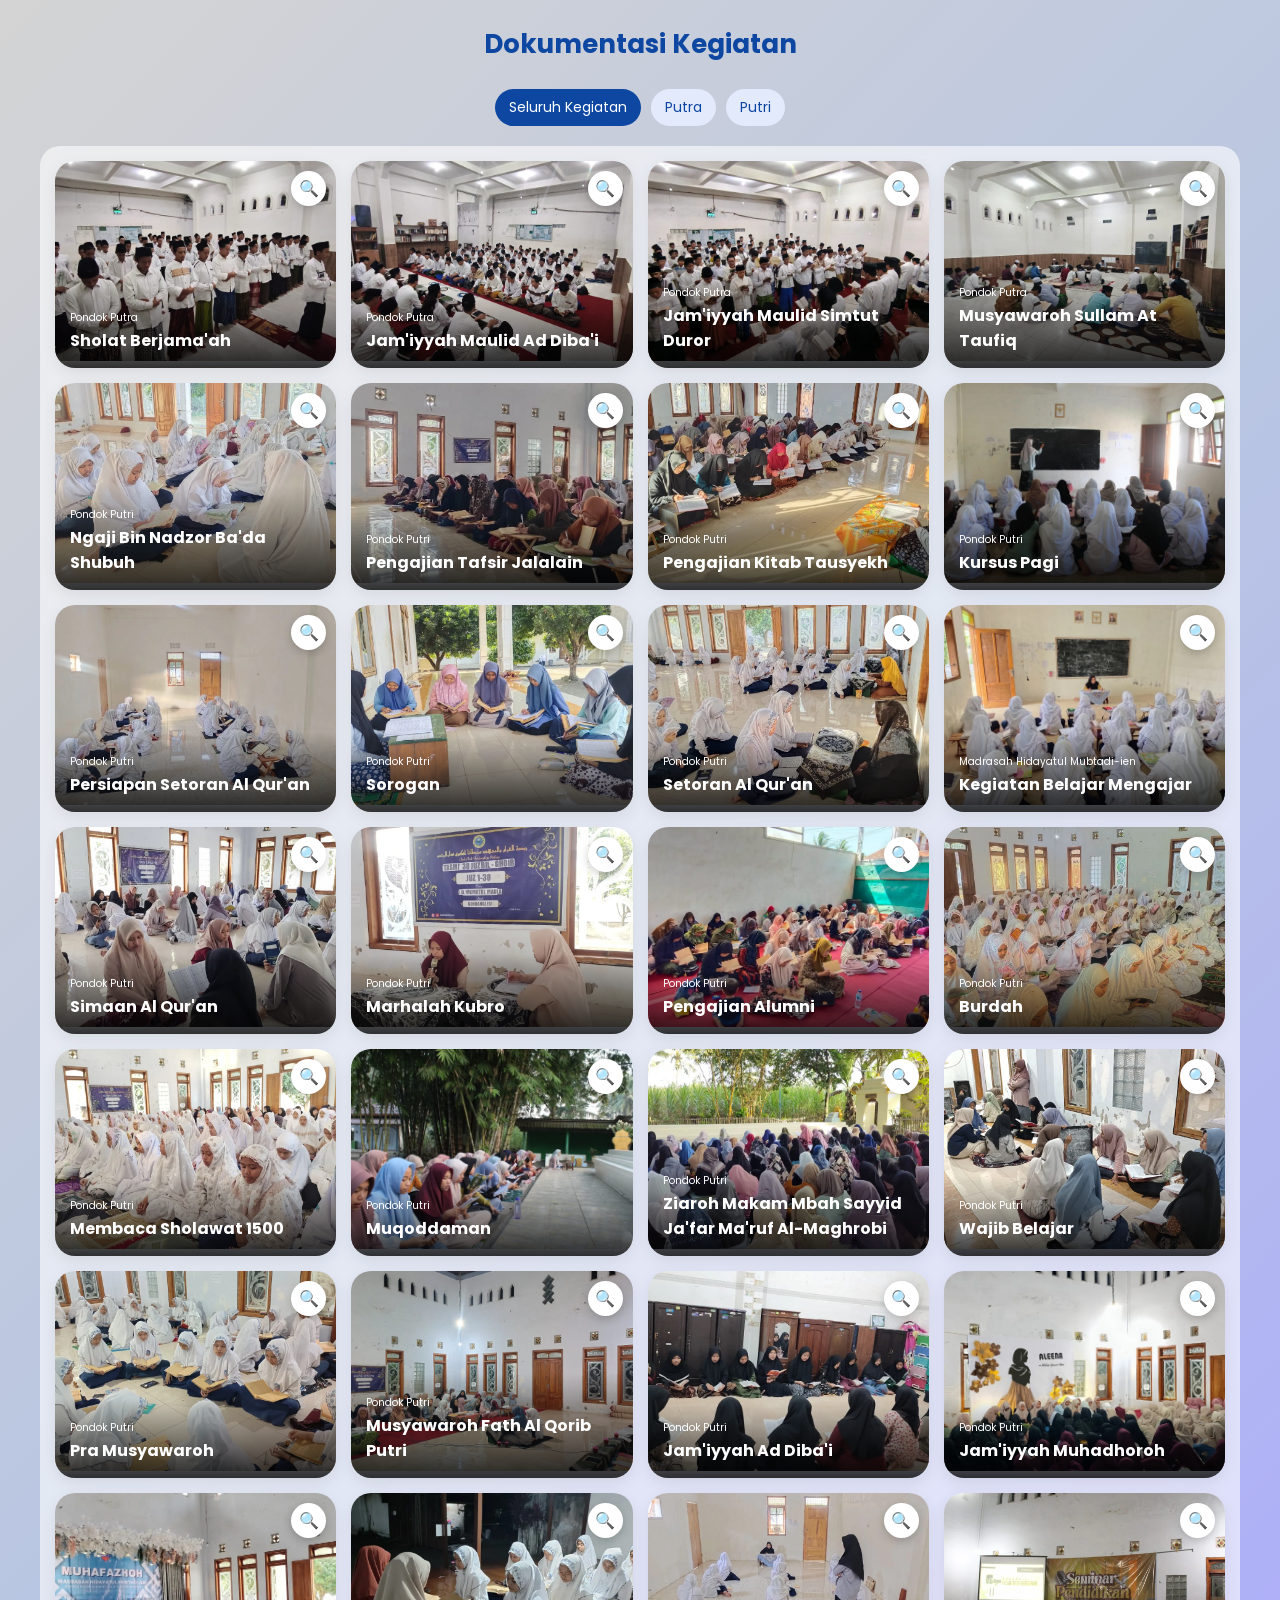
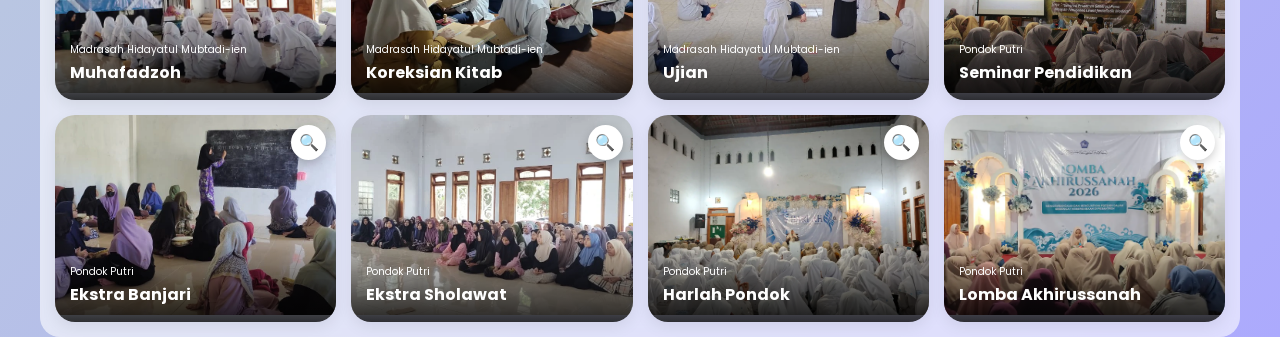
<file: dokpa.html>
<!DOCTYPE html>

<html lang="id">
<head>
<meta charset="UTF-8">
<meta name="viewport" content="width=device-width, initial-scale=1.0">
<title>Dokumentasi Kegiatan</title>

<link href="https://fonts.googleapis.com/css2?family=Poppins:wght@300;400;600&display=swap" rel="stylesheet">

<style>
* {
  margin: 0;
  padding: 0;
  box-sizing: border-box;
  font-family: 'Poppins', sans-serif;
}

body {
  overflow-x: hidden;
  background: linear-gradient(135deg, #d4d4d4, #b9c6e2, #acaafd);
}

.grid {
  background: rgba(255,255,255,0.6);
  backdrop-filter: blur(8px);
  border-radius: 20px;
}.card {
  box-shadow: 0 5px 15px rgba(0,0,0,0.08);
}

/* HEADER */
.header {
  text-align: center;
  padding: 25px 15px;
}

.header h1 {
  font-size: 26px;
  color: #0d47a1;
}

/* TABS */
.tabs {
  display: flex;
  justify-content: center;
  gap: 10px;
  flex-wrap: wrap;
  padding: 0 10px;
  margin-bottom: 20px;
}

.tabs button {
  padding: 8px 14px;
  border: none;
  border-radius: 20px;
  background: #e3eafc;
  color: #0d47a1;
  cursor: pointer;
  font-size: 14px;
}

.tabs button.active {
  background: #0d47a1;
  color: #fff;
}

/* GRID RESPONSIVE */
.grid {
  display: grid;
  grid-template-columns: repeat(auto-fit, minmax(250px, 1fr));
  gap: 15px;
  padding: 15px;
  max-width: 1200px;
  margin: auto;
}

/* CARD */
.card {
  position: relative;
  border-radius:20px;
  overflow: hidden;
  text-decoration: none;
}

/* IMAGE */
.card img {
  width: 100%;
  height: 200px;
  object-fit: cover;
  transition: 0.3s;
}

/* OVERLAY */
.overlay {
  position: absolute;
  bottom: 0;
  width: 100%;
  padding: 15px;
  background: linear-gradient(to top, rgba(0,0,0,0.8), transparent);
  color: #fff;
}

.overlay span {
  font-size: 10px;
}

.overlay h3 {
  font-size: 16px;
}

/* ICON */
.icon-btn {
  position: absolute;
  top: 10px;
  right: 10px;
  background: #ffffff;
  color: #0d47a1;
  border-radius: 50%;
  width: 35px;
  height: 35px;
  display: flex;
  align-items: center;
  justify-content: center;
  font-size: 16px;
  box-shadow: 0 3px 10px rgba(0,0,0,0.2);
  cursor: pointer;
  transition: 0.3s;
}

.icon-btn:hover {
  background: #0d47a1;
  color: #fff;
  transform: scale(1.1);
}

/* HOVER */
.card:hover img {
  transform: scale(1.05);
}

/* MODAL */
.image-modal {
  display: none;
  position: fixed;
  top: 0;
  left: 0;
  width: 100%;
  height: 100%;
  background: rgba(0,0,0,0.9);
  justify-content: center;
  align-items: center;
  animation: fadeIn 0.3s;
}

.image-modal img {
  max-width: 90%;
  max-height: 80vh;
  border-radius: 10px;
  transform: scale(0.7);
  animation: zoomIn 0.3s forwards;
}

@keyframes zoomIn {
  to {
    transform: scale(1);
  }
}

@keyframes fadeIn {
  from { opacity: 0; }
  to { opacity: 1; }
}

.close-btn {
  position: absolute;
  top: 20px;
  right: 25px;
  font-size: 25px;
  color: #fff;
  cursor: pointer;
}

/* RESPONSIVE */
@media (max-width: 768px) {
  .card img {
    height: 150px;
  }
}

@media (max-width: 480px) {
  .header h1 {
    font-size: 20px;
  }

  .card img {
    height: 130px;
  }

  .overlay h3 {
    font-size: 14px;
  }
}
</style>

</head>

<body>

<div class="header">
  <h1>Dokumentasi Kegiatan</h1>
</div>

<div class="tabs">
  <button class="active" onclick="filterData(event,'all')">Seluruh Kegiatan</button>
  <button onclick="filterData(event,'putra')">Putra</button>
  <button onclick="filterData(event,'putri')">Putri</button>
</div>
<!--Putra-->
<div class="grid">

  <a href="#" class="card putra">
    <img src="assets/Dokoumentasi/Putra/jama'ah.webp">
    <div class="overlay">
      <span>Pondok Putra</span>
      <h3>Sholat Berjama'ah</h3>
    </div>
    <div class="icon-btn zoom-btn" data-img="assets/Dokoumentasi/Putra/jama'ah.webp">🔍</div>
  </a>

  <a href="#" class="card putra">
    <img src="assets/Dokoumentasi/Putra/diba'.webp">
    <div class="overlay">
      <span>Pondok Putra</span>
      <h3>Jam'iyyah Maulid Ad Diba'i</h3>
    </div>
    <div class="icon-btn zoom-btn" data-img="assets/Dokoumentasi/Putra/diba'.webp">🔍</div>
  </a>

  <a href="#" class="card putra">
    <img src="assets/Dokoumentasi/Putra/simtut_duror.webp">
    <div class="overlay">
      <span>Pondok Putra</span>
      <h3>Jam'iyyah Maulid Simtut Duror</h3>
    </div>
    <div class="icon-btn zoom-btn" data-img="assets/Dokoumentasi/Putra/simtut_duror.webp">🔍</div>
  </a>

  <a href="#" class="card putra">
    <img src="assets/Dokoumentasi/Putra/muslamfiq.webp">
    <div class="overlay">
      <span>Pondok Putra</span>
      <h3>Musyawaroh Sullam At Taufiq</h3>
    </div>
    <div class="icon-btn zoom-btn" data-img="assets/Dokoumentasi/Putra/muslamfiq.webp">🔍</div>
  </a>
<!--Putri-->
  <a href="#" class="card putri">
    <img src="assets/Dokoumentasi/Putri/bin-nadzor-ba'da-shubuh.webp" loading="lazy">
    <div class="overlay">
      <span>Pondok Putri</span>
      <h3>Ngaji Bin Nadzor Ba'da Shubuh</h3>
    </div>
    <div class="icon-btn zoom-btn" data-img="assets/Dokoumentasi/Putri/bin-nadzor-ba'da-shubuh.webp">🔍</div>
  </a>

  <a href="#" class="card putri">
    <img src="assets/Dokoumentasi/Putri/tafsir.webp"loading="lazy">
    <div class="overlay">
      <span>Pondok Putri</span>
      <h3>Pengajian Tafsir Jalalain</h3>
    </div>
    <div class="icon-btn zoom-btn" data-img="assets/Dokoumentasi/Putri/tafsir.webp">🔍</div>
  </a>

  <a href="#" class="card putri">
    <img src="assets/Dokoumentasi/Putri/pengajian-tausyekh.webp"  loading="lazy">
    <div class="overlay">
      <span>Pondok Putri</span>
      <h3> Pengajian Kitab Tausyekh</h3>
    </div>
    <div class="icon-btn zoom-btn" data-img="assets/Dokoumentasi/Putri/pengajian-tausyekh.webp">🔍</div>
  </a>

  <a href="#" class="card putri">
    <img src="assets/Dokoumentasi/Putri/kursus_pagi.webp">
    <div class="overlay">
      <span>Pondok Putri</span>
      <h3>Kursus Pagi</h3>
    </div>
    <div class="icon-btn zoom-btn" data-img="assets/Dokoumentasi/Putri/kursus_pagi.webp">🔍</div>
  </a>

  <a href="#" class="card putri">
    <img src="assets/Dokoumentasi/Putri/persiapan-setoran.webp"loading="lazy">
    <div class="overlay">
      <span>Pondok Putri</span>
      <h3>Persiapan Setoran Al Qur'an</h3>
    </div>
    <div class="icon-btn zoom-btn" data-img="assets/Dokoumentasi/Putri/persiapan-setoran.webp">🔍</div>
  </a>

  <a href="#" class="card putri">
    <img src="assets/Dokoumentasi/Putri/sorogan.webp"loading="lazy">
    <div class="overlay">
      <span>Pondok Putri</span>
      <h3>Sorogan</h3>
    </div>
    <div class="icon-btn zoom-btn" data-img="assets/Dokoumentasi/Putri/sorogan.webp">🔍</div>
  </a>

  <a href="#" class="card putri">
    <img src="assets/Dokoumentasi/Putri/setoran.webp"loading="lazy">
    <div class="overlay">
      <span>Pondok Putri</span>
      <h3>Setoran Al Qur'an</h3>
    </div>
    <div class="icon-btn zoom-btn" data-img="assets/Dokoumentasi/Putri/setoran.webp">🔍</div>
  </a>

  <a href="#" class="card putri">
    <img src="assets/Dokoumentasi/Putri/kbm.webp"loading="lazy">
    <div class="overlay">
      <span>Madrasah Hidayatul Mubtadi-ien</span>
      <h3>Kegiatan Belajar Mengajar</h3>
    </div>
    <div class="icon-btn zoom-btn" data-img="assets/Dokoumentasi/Putri/kbm.webp">🔍</div>
  </a>

  <a href="#" class="card putri">
    <img src="assets/Dokoumentasi/Putri/simaan.webp"loading="lazy">
    <div class="overlay">
      <span>Pondok Putri</span>
      <h3>Simaan Al Qur'an</h3>
    </div>
    <div class="icon-btn zoom-btn" data-img="assets/Dokoumentasi/Putri/simaan.webp">🔍</div>
  </a>

  <a href="#" class="card putri">
    <img src="assets/Dokoumentasi/Putri/marhalah.webp"loading="lazy">
    <div class="overlay">
      <span>Pondok Putri</span>
      <h3>Marhalah Kubro</h3>
    </div>
    <div class="icon-btn zoom-btn" data-img="assets/Dokoumentasi/Putri/marhalah.webp">🔍</div>
  </a>

  <a href="#" class="card putri">
    <img src="assets/Dokoumentasi/Putri/ahad-pon.webp"loading="lazy">
    <div class="overlay">
      <span>Pondok Putri</span>
      <h3>Pengajian Alumni</h3>
    </div>
    <div class="icon-btn zoom-btn" data-img="assets/Dokoumentasi/Putri/ahad-pon.webp">🔍</div>
  </a>

  <a href="#" class="card putri">
    <img src="assets/Dokoumentasi/Putri/burdah.webp"loading="lazy">
    <div class="overlay">
      <span>Pondok Putri</span>
      <h3>Burdah</h3>
    </div>
    <div class="icon-btn zoom-btn" data-img="assets/Dokoumentasi/Putri/burdah.webp">🔍</div>
  </a>

  <a href="#" class="card putri">
    <img src="assets/Dokoumentasi/Putri/sholawat.webp"loading="lazy">
    <div class="overlay">
      <span>Pondok Putri</span>
      <h3>Membaca Sholawat 1500</h3>
    </div>
    <div class="icon-btn zoom-btn" data-img="assets/Dokoumentasi/Putri/sholawat.webp">🔍</div>
  </a>

  <a href="#" class="card putri">
    <img src="assets/Dokoumentasi/Putri/muqoddaman.webp"loading="lazy">
    <div class="overlay">
      <span>Pondok Putri</span>
      <h3>Muqoddaman</h3>
    </div>
    <div class="icon-btn zoom-btn" data-img="assets/Dokoumentasi/Putri/muqoddaman.webp">🔍</div>
  </a>

  <a href="#" class="card putri">
    <img src="assets/Dokoumentasi/Putri/ziaroh-mbah-sayyid.webp"loading="lazy">
    <div class="overlay">
      <span>Pondok Putri</span>
      <h3>Ziaroh Makam Mbah Sayyid Ja'far Ma'ruf Al-Maghrobi</h3>
    </div>
    <div class="icon-btn zoom-btn" data-img="assets/Dokoumentasi/Putri/ziaroh-mbah-sayyid.webp">🔍</div>
  </a>

  <a href="#" class="card putri">
    <img src="assets/Dokoumentasi/Putri/wb.webp"loading="lazy">
    <div class="overlay">
      <span>Pondok Putri</span>
      <h3>Wajib Belajar</h3>
    </div>
    <div class="icon-btn zoom-btn" data-img="assets/Dokoumentasi/Putri/wb.webp">🔍</div>
  </a>

  <a href="#" class="card putri">
    <img src="assets/Dokoumentasi/Putri/pra-musyawaroh.webp"loading="lazy">
    <div class="overlay">
      <span>Pondok Putri</span>
      <h3>Pra Musyawaroh</h3>
    </div>
    <div class="icon-btn zoom-btn" data-img="assets/Dokoumentasi/Putri/pra-musyawaroh.webp">🔍</div>
  </a>

  <a href="#" class="card putri">
    <img src="assets/Dokoumentasi/Putri/masyfaqi-1.webp"loading="lazy">
    <div class="overlay">
      <span>Pondok Putri</span>
      <h3>Musyawaroh Fath Al Qorib Putri</h3>
    </div>
    <div class="icon-btn zoom-btn" data-img="assets/Dokoumentasi/Putri/masyfaqi-1.webp">🔍</div>
  </a>

  <a href="#" class="card putri">
    <img src="assets/Dokoumentasi/Putri/jam'iyyah.webp"loading="lazy">
    <div class="overlay">
      <span>Pondok Putri</span>
      <h3>Jam'iyyah Ad Diba'i</h3>
    </div>
    <div class="icon-btn zoom-btn" data-img="assets/Dokoumentasi/Putri/jam'iyyah.webp">🔍</div>
  </a>

  <a href="#" class="card putri">
    <img src="assets/Dokoumentasi/Putri/muhadhoroh.webp"loading="lazy">
    <div class="overlay">
      <span>Pondok Putri</span>
      <h3>Jam'iyyah Muhadhoroh</h3>
    </div>
    <div class="icon-btn zoom-btn" data-img="assets/Dokoumentasi/Putri/muhadhoroh.webp">🔍</div>
  </a>

  <a href="#" class="card putri">
    <img src="assets/Dokoumentasi/Putri/muhafadzoh-1.webp">
    <div class="overlay">
      <span>Madrasah Hidayatul Mubtadi-ien</span>
      <h3>Muhafadzoh</h3>
    </div>
    <div class="icon-btn zoom-btn" data-img="assets/Dokoumentasi/Putri/muhafadzoh-1.webp">🔍</div>
  </a>

  <a href="#" class="card putri">
    <img src="assets/Dokoumentasi/Putri/paktab.webp"loading="lazy">
    <div class="overlay">
      <span>Madrasah Hidayatul Mubtadi-ien</span>
      <h3>Koreksian Kitab</h3>
    </div>
    <div class="icon-btn zoom-btn" data-img="assets/Dokoumentasi/Putri/paktab.webp">🔍</div>
  </a>

  <a href="#" class="card putri">
    <img src="assets/Dokoumentasi/Putri/ujian.webp"loading="lazy">
    <div class="overlay">
      <span>Madrasah Hidayatul Mubtadi-ien</span>
      <h3>Ujian</h3>
    </div>
    <div class="icon-btn zoom-btn" data-img="assets/Dokoumentasi/Putri/ujian.webp">🔍</div>
  </a>

  <a href="#" class="card putri">
    <img src="assets/Dokoumentasi/Putri/seminar_pendidikan.webp"loading="lazy">
    <div class="overlay">
      <span>Pondok Putri</span>
      <h3>Seminar Pendidikan</h3>
    </div>
    <div class="icon-btn zoom-btn" data-img="assets/Dokoumentasi/Putri/seminar_pendidikan.webp">🔍</div>
  </a>

  <a href="#" class="card putri">
    <img src="assets/Dokoumentasi/Putri/ekstra_banjari.webp"loading="lazy">
    <div class="overlay">
      <span>Pondok Putri</span>
      <h3>Ekstra Banjari</h3>
    </div>
    <div class="icon-btn zoom-btn" data-img="assets/Dokoumentasi/Putri/ekstra_banjari.webp">🔍</div>
  </a>

   <a href="#" class="card putri">
    <img src="assets/Dokoumentasi/Putri/ekstra_sholawat.webp"loading="lazy">
    <div class="overlay">
      <span>Pondok Putri</span>
      <h3>Ekstra Sholawat</h3>
    </div>
    <div class="icon-btn zoom-btn" data-img="assets/Dokoumentasi/Putri/ekstra_sholawat.webp">🔍</div>
  </a>

  <a href="#" class="card putri">
    <img src="assets/Dokoumentasi/Putri/harlah1.webp"loading="lazy">
    <div class="overlay">
      <span>Pondok Putri</span>
      <h3>Harlah Pondok</h3>
    </div>
    <div class="icon-btn zoom-btn" data-img="assets/Dokoumentasi/Putri/harlah1.webp">🔍</div>
  </a>

  <a href="#" class="card putri">
    <img src="assets/Dokoumentasi/Putri/lomba_akhirussanah.webp"loading="lazy">
    <div class="overlay">
      <span>Pondok Putri</span>
      <h3>Lomba Akhirussanah</h3>
    </div>
    <div class="icon-btn zoom-btn" data-img="assets/Dokoumentasi/Putri/lomba_akhirussanah.webp">🔍</div>
  </a>
</div>

<!-- MODAL -->

<div id="modal" class="image-modal">
  <span class="close-btn">&times;</span>
  <img id="modalImg">
</div>

<script>
function filterData(e, kategori) {
  const cards = document.querySelectorAll('.card');
  const buttons = document.querySelectorAll('.tabs button');

  buttons.forEach(btn => btn.classList.remove('active'));
  e.target.classList.add('active');

  cards.forEach(card => {
    card.style.display =
      kategori === 'all' || card.classList.contains(kategori)
        ? ''
        : 'none';
  });
}

const modal = document.getElementById("modal");
const modalImg = document.getElementById("modalImg");

document.querySelectorAll(".zoom-btn").forEach(btn => {
  btn.onclick = function(e){
    e.preventDefault();
    e.stopPropagation();
    modal.style.display = "flex";
    modalImg.src = this.dataset.img;
  };
});

document.querySelector(".close-btn").onclick = () => modal.style.display = "none";

modal.onclick = (e) => {
  if (e.target !== modalImg) modal.style.display = "none";
};
</script>

</body>
</html>
</file>
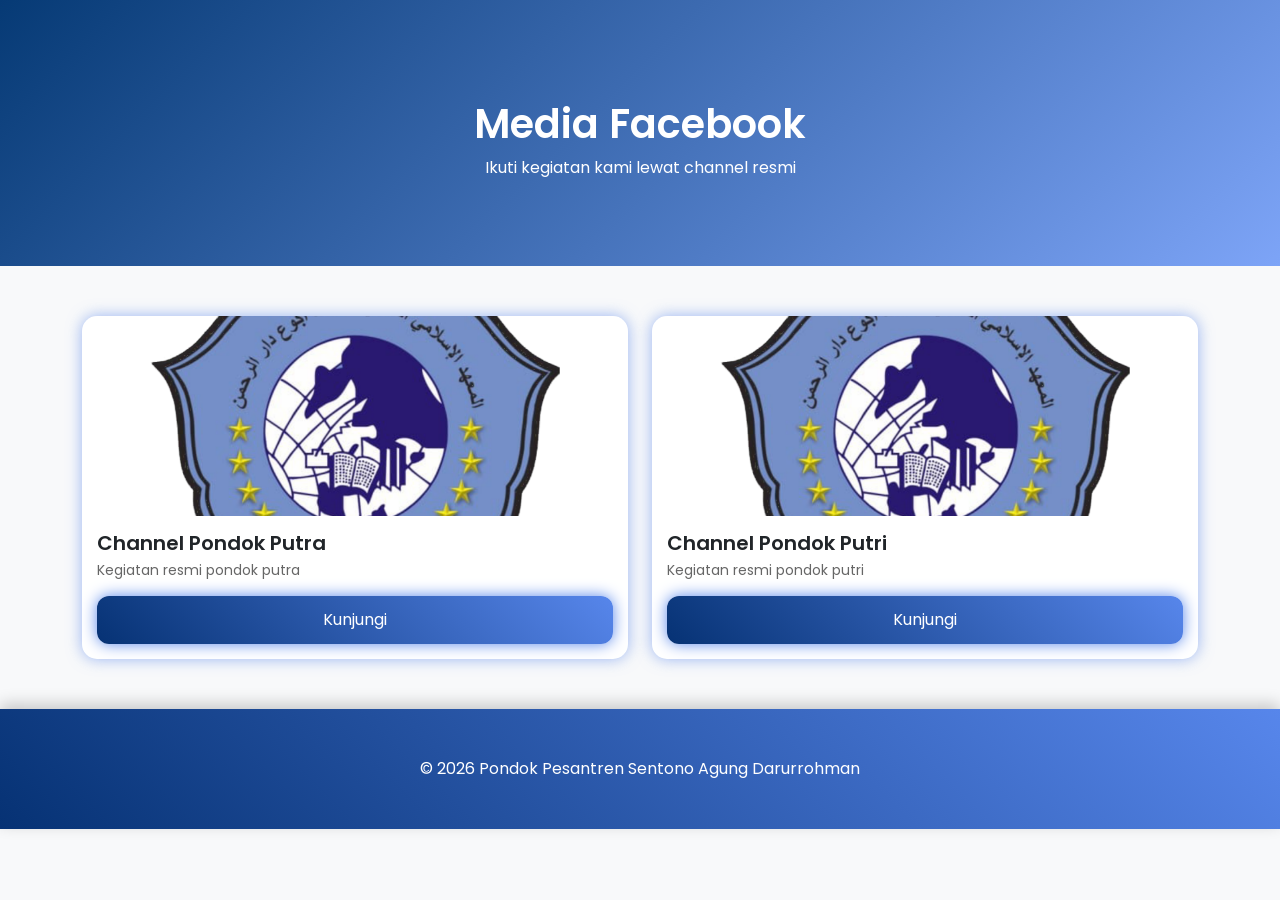
<file: fb.html>
<!DOCTYPE html>
<html lang="id">
<head>
<meta charset="UTF-8">
<meta name="viewport" content="width=device-width, initial-scale=1.0">
<title>Facebook Darurrohman</title>

<!-- Font -->
<link href="https://fonts.googleapis.com/css2?family=Poppins:wght@300;400;600&display=swap" rel="stylesheet">

<!-- Bootstrap -->
<link href="https://cdn.jsdelivr.net/npm/bootstrap@5.3.0/dist/css/bootstrap.min.css" rel="stylesheet">

<!-- AOS -->
<link href="https://unpkg.com/aos@2.3.4/dist/aos.css" rel="stylesheet">

<style>
body {
  font-family: 'Poppins', sans-serif;
  background: #f8f9fa;
}

/* HERO */
.hero {
  padding: 100px 20px 70px;
  text-align: center;
  background: linear-gradient(135deg, #063a75, #7da4f7);
  color: white;
}

.hero h1 {
  font-size: 40px;
  font-weight: 600;
}

.hero p {
  font-size: 16px;
  opacity: 0.9;
}

/* SECTION */
.section {
  padding: 50px 15px;
}

/* CARD */
.youtube-card {
  background: white;
  border-radius: 15px;
  overflow: hidden;
  box-shadow: 0 0 15px rgba(88, 134, 235, 0.6);
  transition: 0.3s;
  height: 100%;
  display: flex;
  flex-direction: column;
}

.youtube-card:hover {
  transform:  translateY(-5px) scale(1.02);
}

/* THUMB */
.youtube-thumb {
  width: 100%;
  height: 200px;
  object-fit: cover;
}

/* BODY */
.youtube-body {
  padding: 15px;
  display: flex;
  flex-direction: column;
  flex-grow: 1;
}

.youtube-body h5 {
  margin: 0;
  font-weight: 600;
}

.youtube-body p {
  font-size: 14px;
  color: #666;
  margin: 5px 0 15px;
}

/* BUTTON */
.btn-yt {
  margin-top: auto;
  width: 100%;
  border-radius: 8px;
}

/* RESPONSIVE */

/* Tablet */
@media (max-width: 992px) {
  .hero h1 {
    font-size: 32px;
  }

  .youtube-thumb {
    height: 180px;
  }
}

/* HP */
@media (max-width: 576px) {
  .hero {
    padding: 80px 15px 50px;
  }

  .hero h1 {
    font-size: 26px;
  }

  .hero p {
    font-size: 14px;
  }

  .youtube-thumb {
    height: 160px;
  }
}.btn-bilu {
  background: linear-gradient(45deg, #063274, #5786eb);
  color: white;
  padding: 12px 25px;
  border: none;
  border-radius: 12px;
  box-shadow: 0 0 15px #5786eb;
  transition: 0.3s;
}

.btn-bilu:hover {
  transform: scale(1.05);
}footer {
  background: linear-gradient(45deg, #063274, #5786eb);
  color: white;
  text-align: center;
  padding: 25px;
  box-shadow: 0 -5px 15px rgba(0,0,0,0.2);
}
</style>
</head>

<body>

<!-- HERO -->
<section class="hero">
  <div class="container">
    <h1 data-aos="fade-down">Media Facebook</h1>
    <p data-aos="fade-up">Ikuti kegiatan kami lewat channel resmi</p>
  </div>
</section>

<!-- CHANNEL LIST -->
<section class="section">
  <div class="container">
    <div class="row g-4">

      <!-- Channel 1 -->
      <div class="col-lg-6 col-md-6 col-12" data-aos="fade-up">
        <div class="youtube-card">
          <img src="assets/img/Logo/logo.png" class="youtube-thumb">
          <div class="youtube-body">
            <h5>Channel Pondok Putra</h5>
            <p>Kegiatan resmi pondok putra</p>
            <a href="https://www.facebook.com/share/1CBmVi3xs2/" target="_blank" rel="noopener noreferrer" class="btn btn-bilu btn-yt">Kunjungi</a>
          </div>
        </div>
      </div>

      <!-- Channel 2 -->
      <div class="col-lg-6 col-md-6 col-12" data-aos="fade-up" data-aos-delay="100">
        <div class="youtube-card">
          <img src="assets/img/Logo/logo.png" class="youtube-thumb">
          <div class="youtube-body">
            <h5>Channel Pondok Putri</h5>
            <p>Kegiatan resmi pondok putri</p>
            <a href="https://www.facebook.com/share/1PEyBhw3NK/" target="_blank" rel="noopener noreferrer" class="btn btn-bilu btn-yt">Kunjungi</a>
          </div>
        </div>
      </div>
    </div>
  </div>
</section>

<!-- FOOTER -->
<footer class="text-center p-5 footer text-white">
  © 2026 Pondok Pesantren Sentono Agung Darurrohman
</footer>

<!-- AOS -->
<script src="https://unpkg.com/aos@2.3.4/dist/aos.js"></script>
<script>
AOS.init({
  duration: 800,
  once: true
});
</script>

</body>
</html>
</file>
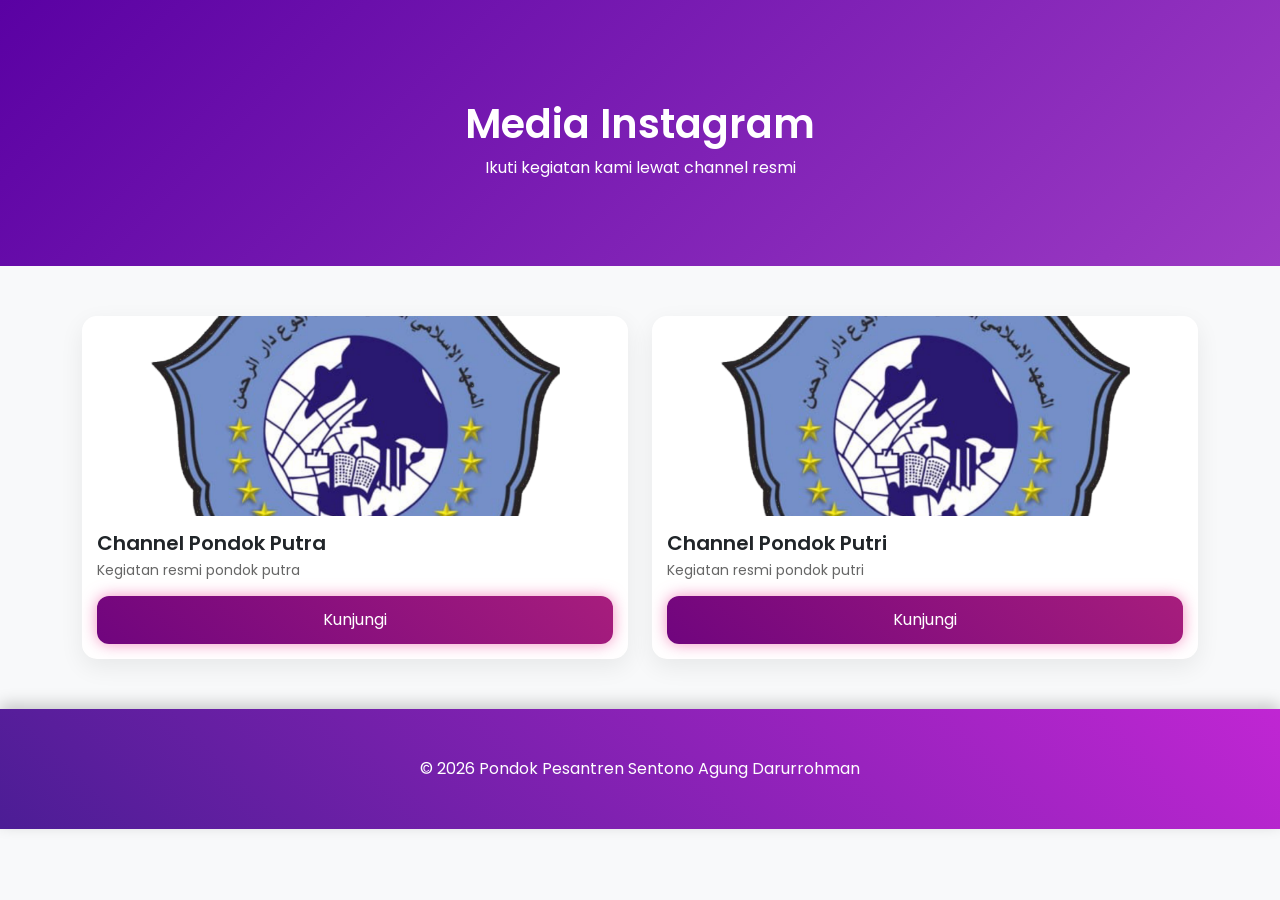
<file: Ig.html>
<!DOCTYPE html>
<html lang="id">
<head>
<meta charset="UTF-8">
<meta name="viewport" content="width=device-width, initial-scale=1.0">
<title>Instagram Darurrohman</title>

<!-- Font -->
<link href="https://fonts.googleapis.com/css2?family=Poppins:wght@300;400;600&display=swap" rel="stylesheet">

<!-- Bootstrap -->
<link href="https://cdn.jsdelivr.net/npm/bootstrap@5.3.0/dist/css/bootstrap.min.css" rel="stylesheet">

<!-- AOS -->
<link href="https://unpkg.com/aos@2.3.4/dist/aos.css" rel="stylesheet">

<style>
body {
  font-family: 'Poppins', sans-serif;
  background: #f8f9fa;
}

/* HERO */
.hero {
  padding: 100px 20px 70px;
  text-align: center;
  background: linear-gradient(135deg, #5a01a3, #9d3bc4);
  color: white;
}

.hero h1 {
  font-size: 40px;
  font-weight: 600;
}

.hero p {
  font-size: 16px;
  opacity: 0.9;
}

/* SECTION */
.section {
  padding: 50px 15px;
}

/* CARD */
.ig-card {
  background: white;
  border-radius: 15px;
  overflow: hidden;
  box-shadow: 0 8px 25px rgba(0,0,0,0.07);
  transition: 0.3s;
  height: 100%;
  display: flex;
  flex-direction: column;
}

.ig-card:hover {
  transform:  translateY(-5px) scale(1.02);
}

/* THUMB */
.ig-thumb {
  width: 100%;
  height: 200px;
  object-fit: cover;
}

/* BODY */
.ig-body {
  padding: 15px;
  display: flex;
  flex-direction: column;
  flex-grow: 1;
}

.ig-body h5 {
  margin: 0;
  font-weight: 600;
}

.ig-body p {
  font-size: 14px;
  color: #666;
  margin: 5px 0 15px;
}

/* BUTTON */
.btn-ig {
  margin-top: auto;
  width: 100%;
  border-radius: 8px;
}

/* RESPONSIVE */

/* Tablet */
@media (max-width: 992px) {
  .hero h1 {
    font-size: 32px;
  }

  .ig-thumb {
    height: 180px;
  }
}

/* HP */
@media (max-width: 576px) {
  .hero {
    padding: 80px 15px 50px;
  }

  .hero h1 {
    font-size: 26px;
  }

  .hero p {
    font-size: 14px;
  }

  .ig-thumb {
    height: 160px;
  }
}.btn-purple {
  background: linear-gradient(45deg, #70057e, #a71d7d);
  color: white;
  padding: 12px 25px;
  border: none;
  border-radius: 12px;
  box-shadow: 0 0 15px rgba(236,72,153,0.6);
  transition: 0.3s;
}

.btn-purple:hover {
  transform: scale(1.05);
}footer {
  background: linear-gradient(45deg, #4C1D95, #C026D3);
  color: white;
  text-align: center;
  padding: 25px;
  box-shadow: 0 -5px 15px rgba(0,0,0,0.2);
}
</style>
</head>

<body>

<!-- HERO -->
<section class="hero">
  <div class="container">
    <h1 data-aos="fade-down">Media Instagram</h1>
    <p data-aos="fade-up">Ikuti kegiatan kami lewat channel resmi</p>
  </div>
</section>

<!-- CHANNEL LIST -->
<section class="section">
  <div class="container">
    <div class="row g-4">

      <!-- Channel 1 -->
      <div class="col-lg-6 col-md-6 col-12" data-aos="fade-up">
        <div class="ig-card">
          <img src="assets/img/Logo/logo.png" class="ig-thumb">
          <div class="ig-body">
            <h5>Channel Pondok Putra</h5>
            <p>Kegiatan resmi pondok putra</p>
            <a href="https://www.instagram.com/ponpessadarputra/" target="_blank" rel="noopener noreferrer" class="btn btn-purple btn-ig">Kunjungi</a>
          </div>
        </div>
      </div>

      <!-- Channel 2 -->
      <div class="col-lg-6 col-md-6 col-12" data-aos="fade-up" data-aos-delay="100">
        <div class="ig-card">
          <img src="assets/img/Logo/logo.png" class="ig-thumb">
          <div class="ig-body">
            <h5>Channel Pondok Putri</h5>
            <p>Kegiatan resmi pondok putri</p>
            <a href="https://www.instagram.com/ponpessadarputri/" target="_blank" rel="noopener noreferrer" class="btn btn-purple btn-ig">Kunjungi</a>
          </div>
        </div>
      </div>
    </div>
  </div>
</section>

<!-- FOOTER -->
<footer class="text-center p-5 footer text-white">
  © 2026 Pondok Pesantren Sentono Agung Darurrohman
</footer>

<!-- AOS -->
<script src="https://unpkg.com/aos@2.3.4/dist/aos.js"></script>
<script>
AOS.init({
  duration: 800,
  once: true
});
</script>

</body>
</html>
</file>
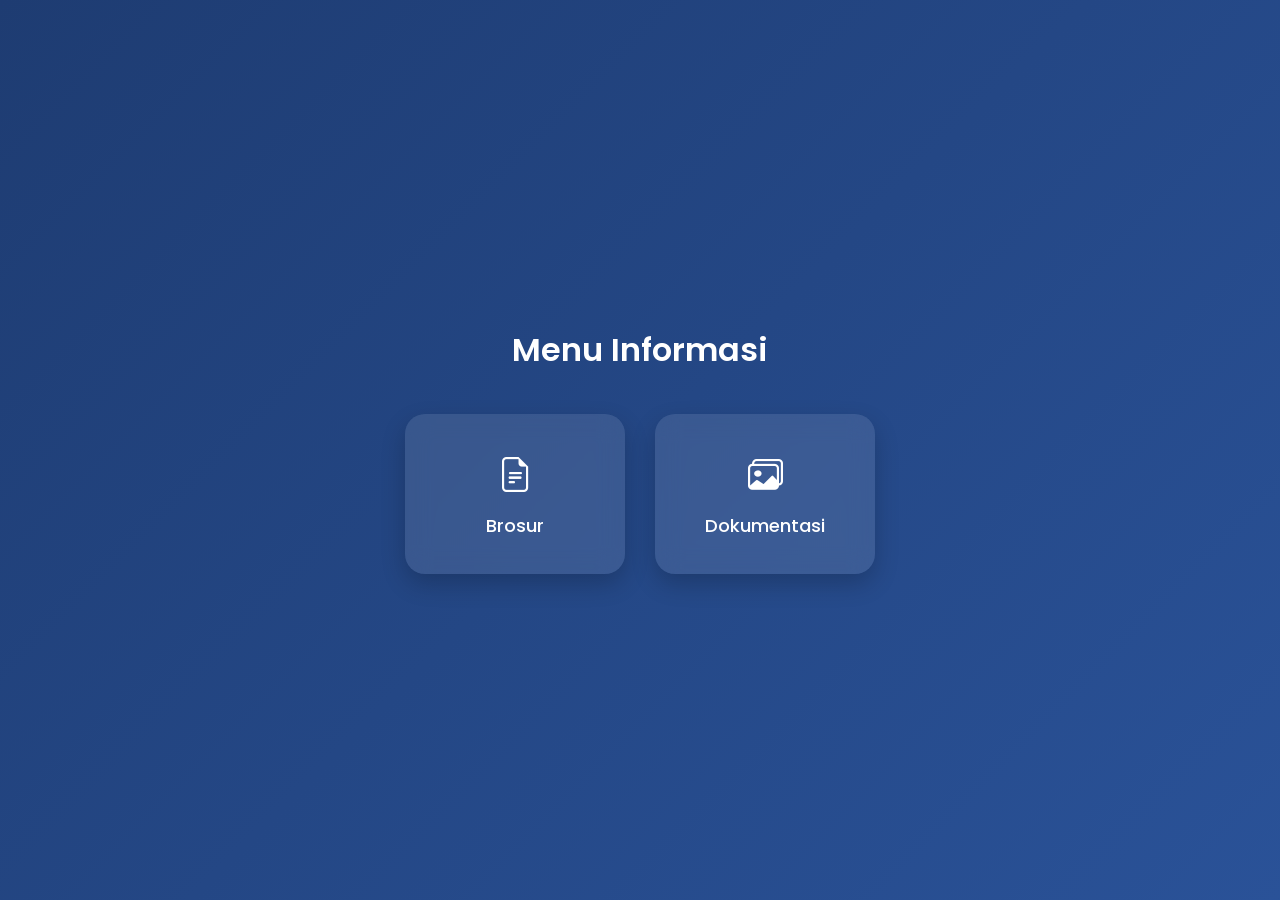
<file: menu.html>
<!DOCTYPE html>
<html lang="id">
<head>
<meta charset="UTF-8">
<meta name="viewport" content="width=device-width, initial-scale=1.0">
<title>Menu Informasi</title>

<!-- Google Font -->
<link href="https://fonts.googleapis.com/css2?family=Poppins:wght@300;500;700&display=swap" rel="stylesheet">

<style>
* {
  margin: 0;
  padding: 0;
  box-sizing: border-box;
  font-family: 'Poppins', sans-serif;
}

body {
  height: 100vh;
  background: linear-gradient(135deg, #1e3c72, #2a5298);
  display: flex;
  justify-content: center;
  align-items: center;
}

/* Container */
.container {
  text-align: center;
  color: white;
  animation: fadeUp 1s ease;
}

h1 {
  margin-bottom: 40px;
  font-weight: 600;
}

/* Card menu */
.menu {
  display: flex;
  gap: 30px;
  flex-wrap: wrap;
  justify-content: center;
}

.card {
  width: 220px;
  height: 160px;
  background: rgba(255,255,255,0.1);
  backdrop-filter: blur(12px);
  border-radius: 20px;
  display: flex;
  justify-content: center;
  align-items: center;
  text-decoration: none;
  color: white;
  font-size: 18px;
  font-weight: 500;
  transition: 0.3s;
  box-shadow: 0 10px 25px rgba(0,0,0,0.2);
}

/* Hover effect */
.card:hover {
  transform: translateY(-10px) scale(1.05);
  background: rgba(255,255,255,0.2);
}

/* Icon */
.card i {
  font-size: 35px;
  display: block;
  margin-bottom: 10px;
}

/* Animasi */
@keyframes fadeUp {
  from {
    opacity: 0;
    transform: translateY(30px);
  }
  to {
    opacity: 1;
    transform: translateY(0);
  }
}

/* Responsive */
@media(max-width:600px){
  .card {
    width: 90%;
  }
}
</style>

<!-- Icon (Bootstrap Icons) -->
<link rel="stylesheet" href="https://cdn.jsdelivr.net/npm/bootstrap-icons@1.11.3/font/bootstrap-icons.css">

</head>
<body>

<div class="container">
  <h1>Menu Informasi</h1>

  <div class="menu">
    
    <!-- Brosur -->
    <a href="brosur.html" class="card">
      <div>
        <i class="bi bi-file-earmark-text"></i>
        Brosur
      </div>
    </a>

    <!-- Dokumentasi -->
    <a href="dokpa.html" class="card">
      <div>
        <i class="bi bi-images"></i>
        Dokumentasi
      </div>
    </a>

  </div>
</div>

</body>
</html>
</file>
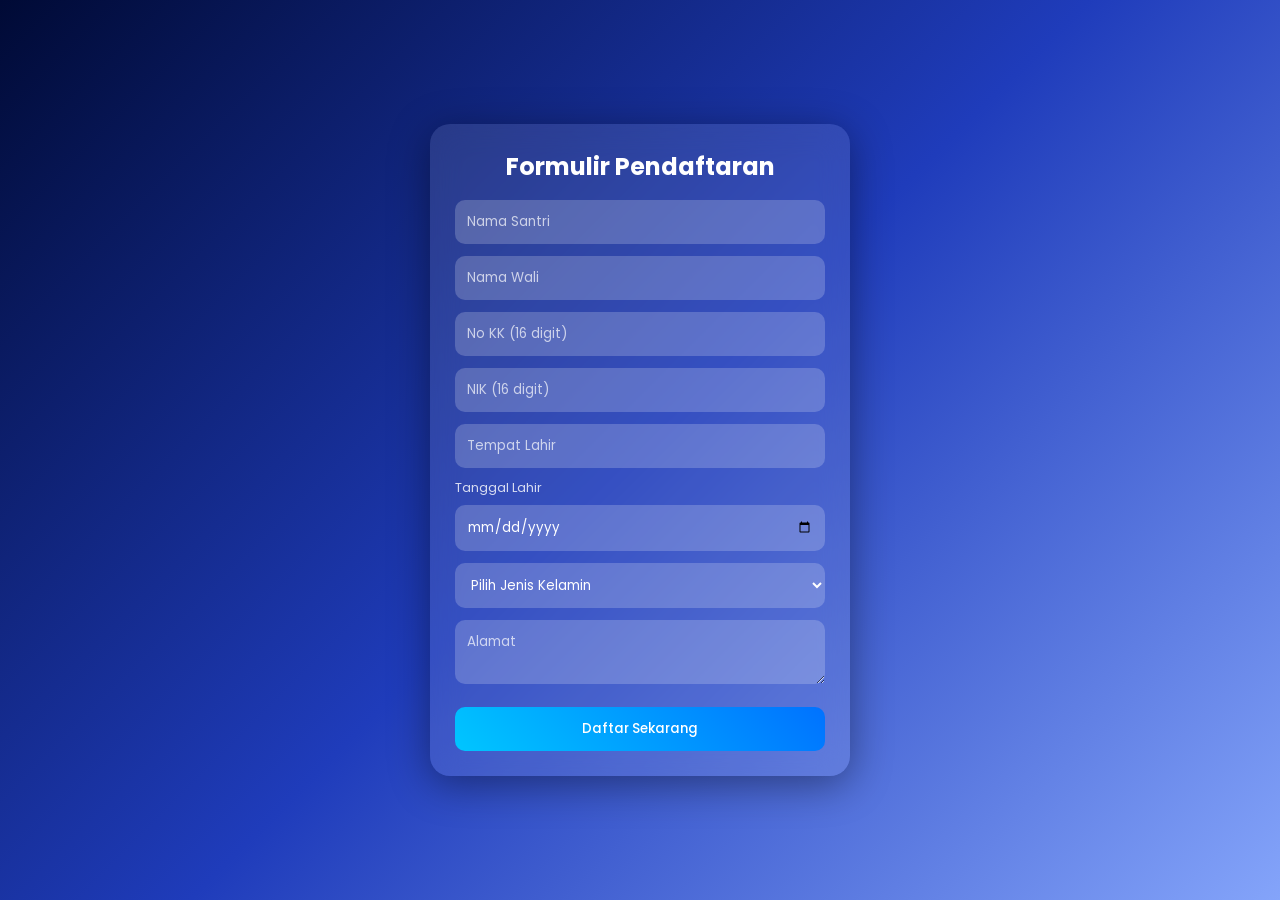
<file: pendaftaran.html>
<!DOCTYPE html>
<html lang="id">
<head>
<meta charset="UTF-8">
<meta name="viewport" content="width=device-width, initial-scale=1.0">
<title>Form Pendaftaran</title>

<link href="https://fonts.googleapis.com/css2?family=Poppins:wght@300;500;700&display=swap" rel="stylesheet">

<style>
*{margin:0;padding:0;box-sizing:border-box;font-family:'Poppins',sans-serif;}

body{
  min-height:100vh;
  background:linear-gradient(135deg,#000a35,#1f3cbb,#84a4fa);
  display:flex;
  justify-content:center;
  align-items:center;
  padding:20px;
}

.container{
  width:100%;
  max-width:420px;
  padding:25px;
  border-radius:20px;
  background:rgba(255,255,255,0.1);
  backdrop-filter:blur(15px);
  box-shadow:0 8px 40px rgba(0,0,0,0.4);
  color:white;
  animation:fadeIn .6s ease;
}

h2{margin-bottom:10px;text-align:center;}

input,select,textarea{
  width:100%;
  padding:12px;
  margin:6px 0;
  border-radius:10px;
  border:none;
  background:rgba(255,255,255,0.2);
  color:white;
}

input::placeholder,textarea::placeholder{
  color:rgba(255,255,255,0.7);
}

label{
  font-size:13px;
  opacity:.8;
}

button{
  width:100%;
  padding:12px;
  margin-top:10px;
  border:none;
  border-radius:10px;
  background:linear-gradient(45deg,#00c6ff,#0072ff);
  color:white;
  cursor:pointer;
  transition:.3s;
  font-weight:500;
}

button:hover{
  transform:scale(1.03);
}

/* LOADING */
.loading{
  position:fixed;
  inset:0;
  background:rgba(0,0,0,0.5);
  backdrop-filter:blur(8px);
  display:flex;
  justify-content:center;
  align-items:center;
  flex-direction:column;
  z-index:999;
}
.hidden{display:none!important;}

.spinner{
  width:50px;height:50px;
  border:4px solid rgba(255,255,255,0.2);
  border-top:4px solid #00c6ff;
  border-radius:50%;
  animation:spin 1s linear infinite;
}

@keyframes spin{to{transform:rotate(360deg);}}

/* POPUP */
.popup{
  position:fixed;
  inset:0;
  background:rgba(0,0,0,0.4);
  backdrop-filter:blur(10px);
  display:flex;
  justify-content:center;
  align-items:center;
  z-index:1000;
}

.popup-box{
  background:rgba(255,255,255,0.15);
  backdrop-filter:blur(20px);
  padding:25px;
  border-radius:20px;
  text-align:center;
  color:white;
  animation:zoom .4s ease;
  box-shadow:0 0 25px rgba(0,198,255,0.4);
}.popup-box.modern{
  background:rgba(255,255,255,0.08);
  backdrop-filter:blur(25px);
  padding:30px 25px;
  border-radius:25px;
  text-align:center;
  color:white;
  width:90%;
  max-width:320px;
  box-shadow:0 0 40px rgba(0,198,255,0.5);
  animation:fadeUp .5s ease;
}

.check-icon{
  font-size:55px;
  color:#00ffae;
  margin-bottom:15px;
  text-shadow:0 0 20px #00ffae;
  animation:pop .4s ease;
}

.popup-box h2{
  margin-bottom:8px;
}

.subtext{
  font-size:13px;
  opacity:0.7;
}

.divider{
  height:2px;
  width:50px;
  margin:15px auto;
  background:linear-gradient(90deg,#00c6ff,#00ffae);
  border-radius:10px;
}
button:active{
  transform:scale(0.97);
}

@keyframes fadeUp{
  from{opacity:0;transform:translateY(20px);}
  to{opacity:1;transform:translateY(0);}
}

@keyframes pop{
  from{transform:scale(0);}
  to{transform:scale(1);}
}

@keyframes zoom{
  from{transform:scale(.7);opacity:0;}
  to{transform:scale(1);opacity:1;}
}

@keyframes fadeIn{
  from{opacity:0;transform:translateY(20px);}
  to{opacity:1;transform:translateY(0);}
}
</style>
</head>

<body>

<div class="container">
<h2>Formulir Pendaftaran</h2>

<form id="formSantri">

<input name="nama" placeholder="Nama Santri" required>
<input name="wali" placeholder="Nama Wali" required>
<input name="kk" placeholder="No KK (16 digit)" required maxlength="16" pattern="\d{16}" inputmode="numeric">
<input name="nik" placeholder="NIK (16 digit)" required maxlength="16" pattern="\d{16}" inputmode="numeric">
<input name="tempat_lahir" placeholder="Tempat Lahir" required>

<label>Tanggal Lahir</label>
<input type="date" name="tanggal_lahir" required>

<select name="jenis_kelamin" required>
<option value="">Pilih Jenis Kelamin</option>
<option value="Putra">Laki-laki</option>
<option value="Putri">Perempuan</option>
</select>

<textarea name="alamat" placeholder="Alamat"></textarea>

<button type="submit">Daftar Sekarang</button>

</form>
</div>

<!-- LOADING -->
<div id="loading" class="loading hidden">
<div class="spinner"></div>
<p style="color:white;">Mengirim...</p>
</div>

<!-- POPUP -->
<div id="popup" class="popup hidden">
  <div class="popup-box modern">

    <div class="check-icon">✔</div>

    <h2 id="popupTitle">Pendaftaran Berhasil</h2>
    <p>Data kamu sudah tersimpan dengan aman</p>

    <div class="divider"></div>

    <p class="subtext">Menghubungkan ke WhatsApp...</p>

  </div>
</div>

<script>
const form=document.getElementById("formSantri");
const loading=document.getElementById("loading");
const popup=document.getElementById("popup");
const btn=form.querySelector("button");

const scriptURL="https://script.google.com/macros/s/AKfycbwTHLdN6zWxo-lU6p1D_v5btuezpcg9mMQrfllMYhe2zLiqM-SuKMyeeZfp7tf-K0oSXA/exec";

const adminMap={
Putra:"6282264929307",
Putri:"6281230109050"
};

window.onload=()=>{
loading.classList.add("hidden");
popup.classList.add("hidden");
};

form.addEventListener("submit",e=>{
e.preventDefault();

const data=new FormData(form);
const jk=data.get("jenis_kelamin");

// 🔥 bersihkan NIK dari spasi
const nik=(data.get("nik")||"").replace(/\s/g,'');
data.set("nik", nik);

// 1. harus 16 digit angka
if (!/^\d{16}$/.test(nik)) {
  alert("NIK harus 16 digit angka!");
  return;
}

// 2. validasi tanggal input
const tglInputRaw = data.get("tanggal_lahir");

if (!tglInputRaw) {
  alert("Tanggal lahir wajib diisi!");
  return;
}

const [year, month, day] = tglInputRaw.split("-");
const inputTgl = new Date(year, month - 1, day);

if (isNaN(inputTgl)) {
  alert("Format tanggal lahir tidak valid!");
  return;
}

// 3. ambil data dari NIK
let tgl = parseInt(nik.substring(6,8));
let bln = parseInt(nik.substring(8,10));
let thn = parseInt(nik.substring(10,12));

// perempuan (tgl + 40)
if (tgl > 40) tgl -= 40;

// validasi dasar
if (tgl < 1 || tgl > 31 || bln < 1 || bln > 12) {
  alert("NIK tidak valid (NIK tidak sesuai)");
  return;
}

// 4. konversi tahun
let tahunFull = thn > 30 ? 1900 + thn : 2000 + thn;

// 5. cocokkan dengan input
if (
  inputTgl.getDate() !== tgl ||
  (inputTgl.getMonth()+1) !== bln ||
  inputTgl.getFullYear() !== tahunFull
) {
  alert("Tanggal lahir tidak sesuai dengan NIK!");
  return;
}

// =========================

if(!adminMap[jk]){
alert("Pilih jenis kelamin dulu!");
return;
}

// mapping tampilan
const jkText = jk === "Putra" ? "Laki-laki" : "Perempuan";

// loading
loading.classList.remove("hidden");
btn.disabled=true;
btn.innerText="Mengirim...";

fetch(scriptURL,{
method:"POST",
body:new URLSearchParams(data)
})
.then(r=>r.json())
.then(r=>{

if (r.status === "duplicate") {
  loading.classList.add("hidden");
  btn.disabled = false;
  btn.innerText = "Daftar Sekarang";
  alert("❌ NIK sudah terdaftar!");
  return;
}

if (r.status !== "success") {
  throw new Error("Gagal kirim");
}

loading.classList.add("hidden");
popup.classList.remove("hidden");

// 🔥 tampilkan nama di popup
document.getElementById("popupTitle").innerText =
  "Berhasil, " + data.get("nama");

// format WA
const pesan=` *Pendaftaran Santri*

Nama: ${data.get("nama")}
Wali: ${data.get("wali")}
KK: ${data.get("kk")}
NIK: ${nik}
TTL: ${data.get("tempat_lahir")}, ${inputTgl.toLocaleDateString("id-ID")}
Jenis: ${jkText}
Alamat: ${data.get("alamat")}`;

// animasi teks
setTimeout(()=>{
  popup.querySelector("h2").innerText = "Mengalihkan...";
},800);
setTimeout(()=>{

  popup.classList.add("hidden");

  window.open(
`https://wa.me/${adminMap[jk]}?text=${encodeURIComponent(pesan)}`,
'_blank'
);
  form.reset();
  btn.disabled=false;
  btn.innerText="Daftar Sekarang";

},1500);
})
.catch(err=>{
loading.classList.add("hidden");
btn.disabled=false;
btn.innerText="Daftar Sekarang";
alert("Error: "+err.message);
});
});
</script>

</body>
</html>
</file>
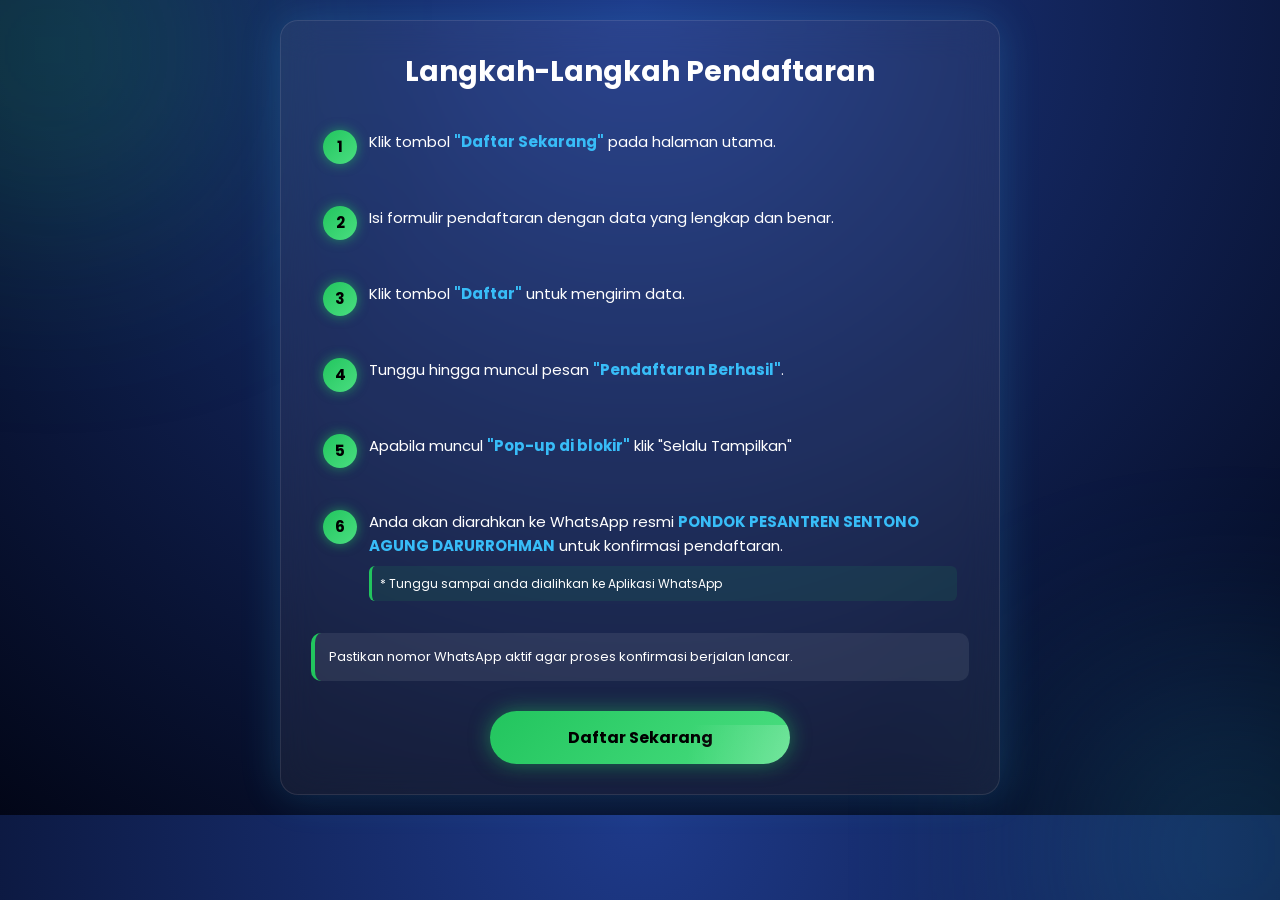
<file: step.html>
<!DOCTYPE html>

<html lang="id">
<head>
<meta charset="UTF-8">
<meta name="viewport" content="width=device-width, initial-scale=1.0">
<title>Langkah Pendaftaran</title>

<link href="https://fonts.googleapis.com/css2?family=Poppins:wght@300;500;700&display=swap" rel="stylesheet">

<style>
* {
  margin: 0;
  padding: 0;
  box-sizing: border-box;
}

body {
  font-family: 'Poppins', sans-serif;
  background: radial-gradient(circle at top, #1e3a8a, #020617);
  color: #fff;
  padding: 20px;
}

/* Glow Background */
body::before,
body::after {
  content: "";
  position: fixed;
  width: 300px;
  height: 300px;
  filter: blur(120px);
  opacity: 0.25;
  z-index: -1;
}

body::before {
  background: #22c55e;
  top: -100px;
  left: -100px;
}

body::after {
  background: #38bdf8;
  bottom: -100px;
  right: -100px;
}

/* Container */
.container {
  max-width: 720px;
  margin: auto;
  padding: 30px;
  border-radius: 18px;
  background: rgba(255,255,255,0.06);
  backdrop-filter: blur(18px);
  border: 1px solid rgba(255,255,255,0.1);
  box-shadow: 0 0 40px rgba(56,189,248,0.2);
}

/* Title */
h2 {
  text-align: center;
  margin-bottom: 25px;
  font-size: clamp(20px, 4vw, 28px);
}

/* Step */
.step {
  display: flex;
  align-items: flex-start;
  gap: 12px;
  margin-bottom: 18px;
  padding: 12px;
  border-radius: 12px;
  transition: 0.3s;
}

.step:hover {
  background: rgba(255,255,255,0.05);
}

/* Number */
.number {
  min-width: 34px;
  height: 34px;
  border-radius: 50%;
  background: linear-gradient(135deg, #22c55e, #4ade80);
  color: #000;
  font-weight: bold;
  font-size: 14px;
  display: flex;
  align-items: center;
  justify-content: center;
  box-shadow: 0 0 12px rgba(34,197,94,0.6);
}

/* Text */
.step div {
  font-size: clamp(13px, 3.5vw, 15px);
  line-height: 1.6;
}

.step strong {
  color: #38bdf8;
}

/* Keterangan */
.keterangan {
  margin-top: 8px;
  font-size: 12px;
  text-align: left;
  background: rgba(34,197,94,0.1);
  padding: 8px;
  border-left: 3px solid #22c55e;
  border-radius: 6px;
}

/* Note */
.note {
  margin-top: 20px;
  padding: 14px;
  background: rgba(255,255,255,0.08);
  border-left: 4px solid #22c55e;
  border-radius: 10px;
  font-size: 13px;
}

/* Button */
.btn-daftar {
  display: block;
  margin: 30px auto 0;
  padding: 14px;
  width: 100%;
  max-width: 300px;
  text-align: center;
  background: linear-gradient(135deg, #22c55e, #4ade80);
  color: #000;
  font-weight: bold;
  border-radius: 50px;
  text-decoration: none;
  position: relative;
  overflow: hidden;
  box-shadow: 0 0 20px rgba(34,197,94,0.5);
}

/* Glow Button Animation */
.btn-daftar::before {
  content: "";
  position: absolute;
  width: 200%;
  height: 200%;
  background: radial-gradient(circle, rgba(255,255,255,0.4), transparent 60%);
  animation: glowMove 4s linear infinite;
}

@keyframes glowMove {
  0% {transform: translate(-50%, -50%);}
  100% {transform: translate(50%, 50%);}
}

/* Hover (desktop only) */
@media (hover: hover) {
  .btn-daftar:hover {
    transform: scale(1.05);
    box-shadow: 0 0 35px rgba(34,197,94,0.9);
  }
}

/* Mobile Optimization */
@media (max-width: 480px) {
  body {
    padding: 15px;
  }

  .container {
    padding: 20px;
  }

  .step {
    flex-direction: row;
  }

  .number {
    min-width: 30px;
    height: 30px;
    font-size: 12px;
  }
}
</style>

</head>

<body>

<div class="container">
  <h2>Langkah-Langkah Pendaftaran</h2>

  <div class="step">
    <div class="number">1</div>
    <div>Klik tombol <strong>"Daftar Sekarang"</strong> pada halaman utama.</div>
  </div>

  <div class="step">
    <div class="number">2</div>
    <div>Isi formulir pendaftaran dengan data yang lengkap dan benar.</div>
  </div>

  <div class="step">
    <div class="number">3</div>
    <div>Klik tombol <strong>"Daftar"</strong> untuk mengirim data.</div>
  </div>

  <div class="step">
    <div class="number">4</div>
    <div>Tunggu hingga muncul pesan <strong>"Pendaftaran Berhasil"</strong>.</div>
  </div>

  <div class="step">
    <div class="number">5</div>
    <div>Apabila muncul <strong>"Pop-up di blokir"</strong> klik "Selalu Tampilkan"</div>
  </div>

  <div class="step">
    <div class="number">6</div>
    <div>
      Anda akan diarahkan ke WhatsApp resmi 
      <strong>PONDOK PESANTREN SENTONO AGUNG DARURROHMAN</strong> 
      untuk konfirmasi pendaftaran.


  <p class="keterangan">* Tunggu sampai anda dialihkan ke Aplikasi WhatsApp</p>
</div>


  </div>

  <div class="note">
    Pastikan nomor WhatsApp aktif agar proses konfirmasi berjalan lancar.
  </div>

<a href="pendaftaran.html" class="btn-daftar">Daftar Sekarang</a>

</div>

</body>
</html>
</file>
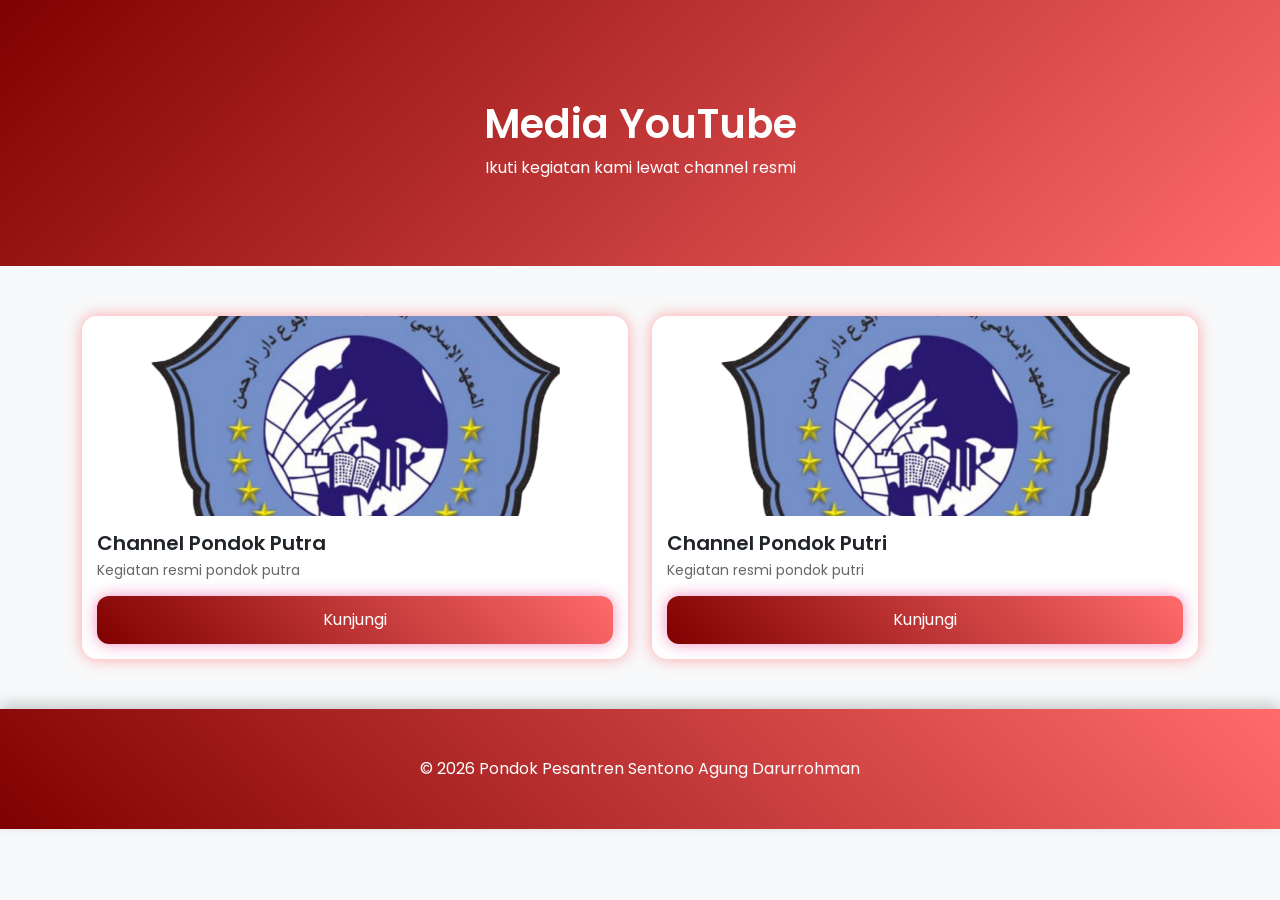
<file: youtube.html>
<!DOCTYPE html>
<html lang="id">
<head>
<meta charset="UTF-8">
<meta name="viewport" content="width=device-width, initial-scale=1.0">
<title>YouTube Darurrohman</title>

<!-- Font -->
<link href="https://fonts.googleapis.com/css2?family=Poppins:wght@300;400;600&display=swap" rel="stylesheet">

<!-- Bootstrap -->
<link href="https://cdn.jsdelivr.net/npm/bootstrap@5.3.0/dist/css/bootstrap.min.css" rel="stylesheet">

<!-- AOS -->
<link href="https://unpkg.com/aos@2.3.4/dist/aos.css" rel="stylesheet">

<style>
body {
  font-family: 'Poppins', sans-serif;
  background: #f8f9fa;
}

/* HERO */
.hero {
  padding: 100px 20px 70px;
  text-align: center;
  background: linear-gradient(135deg, #800101, #ff6b6b);
  color: white;
}

.hero h1 {
  font-size: 40px;
  font-weight: 600;
}

.hero p {
  font-size: 16px;
  opacity: 0.9;
}

/* SECTION */
.section {
  padding: 50px 15px;
}

/* CARD */
.youtube-card {
  background: white;
  border-radius: 15px;
  overflow: hidden;
  box-shadow: 0 0 15px rgba(255, 107, 107, 0.6);
  transition: 0.3s;
  height: 100%;
  display: flex;
  flex-direction: column;
}

.youtube-card:hover {
  transform: translateY(-5px) scale(1.02);
}

/* THUMB */
.youtube-thumb {
  width: 100%;
  height: 200px;
  object-fit: cover;
}

/* BODY */
.youtube-body {
  padding: 15px;
  display: flex;
  flex-direction: column;
  flex-grow: 1;
}

.youtube-body h5 {
  margin: 0;
  font-weight: 600;
}

.youtube-body p {
  font-size: 14px;
  color: #666;
  margin: 5px 0 15px;
}

/* BUTTON */
.btn-yt {
  margin-top: auto;
  width: 100%;
  border-radius: 8px;
}

/* RESPONSIVE */

/* Tablet */
@media (max-width: 992px) {
  .hero h1 {
    font-size: 32px;
  }

  .youtube-thumb {
    height: 180px;
  }
}

/* HP */
@media (max-width: 576px) {
  .hero {
    padding: 80px 15px 50px;
  }

  .hero h1 {
    font-size: 26px;
  }

  .hero p {
    font-size: 14px;
  }

  .youtube-thumb {
    height: 160px;
  }
}.btn-red {
  background: linear-gradient(45deg, #800101, #ff6b6b);
  color: white;
  padding: 12px 25px;
  border: none;
  border-radius: 12px;
  box-shadow: 0 0 15px #ec489999;
  transition: 0.3s;
}

.btn-red:hover {
  transform: scale(1.05);
}footer {
  background: linear-gradient(45deg, #800101, #ff6b6b);
  color: white;
  text-align: center;
  padding: 25px;
  box-shadow: 0 -5px 15px rgba(0,0,0,0.2);
}
</style>
</head>

<body>

<!-- HERO -->
<section class="hero">
  <div class="container">
    <h1 data-aos="fade-down">Media YouTube</h1>
    <p data-aos="fade-up">Ikuti kegiatan kami lewat channel resmi</p>
  </div>
</section>

<!-- CHANNEL LIST -->
<section class="section">
  <div class="container">
    <div class="row g-4">

      <!-- Channel 1 -->
      <div class="col-lg-6 col-md-6 col-12" data-aos="fade-up">
        <div class="youtube-card">
          <img src="assets/img/Logo/logo.png" class="youtube-thumb">
          <div class="youtube-body">
            <h5>Channel Pondok Putra</h5>
            <p>Kegiatan resmi pondok putra</p>
            <a href="https://www.youtube.com/@Ponpessadarputra" target="_blank" rel="noopener noreferrer" class="btn btn-red btn-yt">Kunjungi</a>
          </div>
        </div>
      </div>

      <!-- Channel 2 -->
      <div class="col-lg-6 col-md-6 col-12" data-aos="fade-up" data-aos-delay="100">
        <div class="youtube-card">
          <img src="assets/img/Logo/logo.png" class="youtube-thumb">
          <div class="youtube-body">
            <h5>Channel Pondok Putri</h5>
            <p>Kegiatan resmi pondok putri</p>
            <a href="https://www.youtube.com/@Ponpessadarputri" target="_blank" rel="noopener noreferrer" class="btn btn-red btn-yt">Kunjungi</a>
          </div>
        </div>
      </div>

    </div>
  </div>
</section>

<!-- FOOTER -->
<footer class="text-center p-5 footer text-white">
  © 2026 Pondok Pesantren Sentono Agung Darurrohman
</footer>

<!-- AOS -->
<script src="https://unpkg.com/aos@2.3.4/dist/aos.js"></script>
<script>
AOS.init({
  duration: 800,
  once: true
});
</script>

</body>
</html>
</file>
